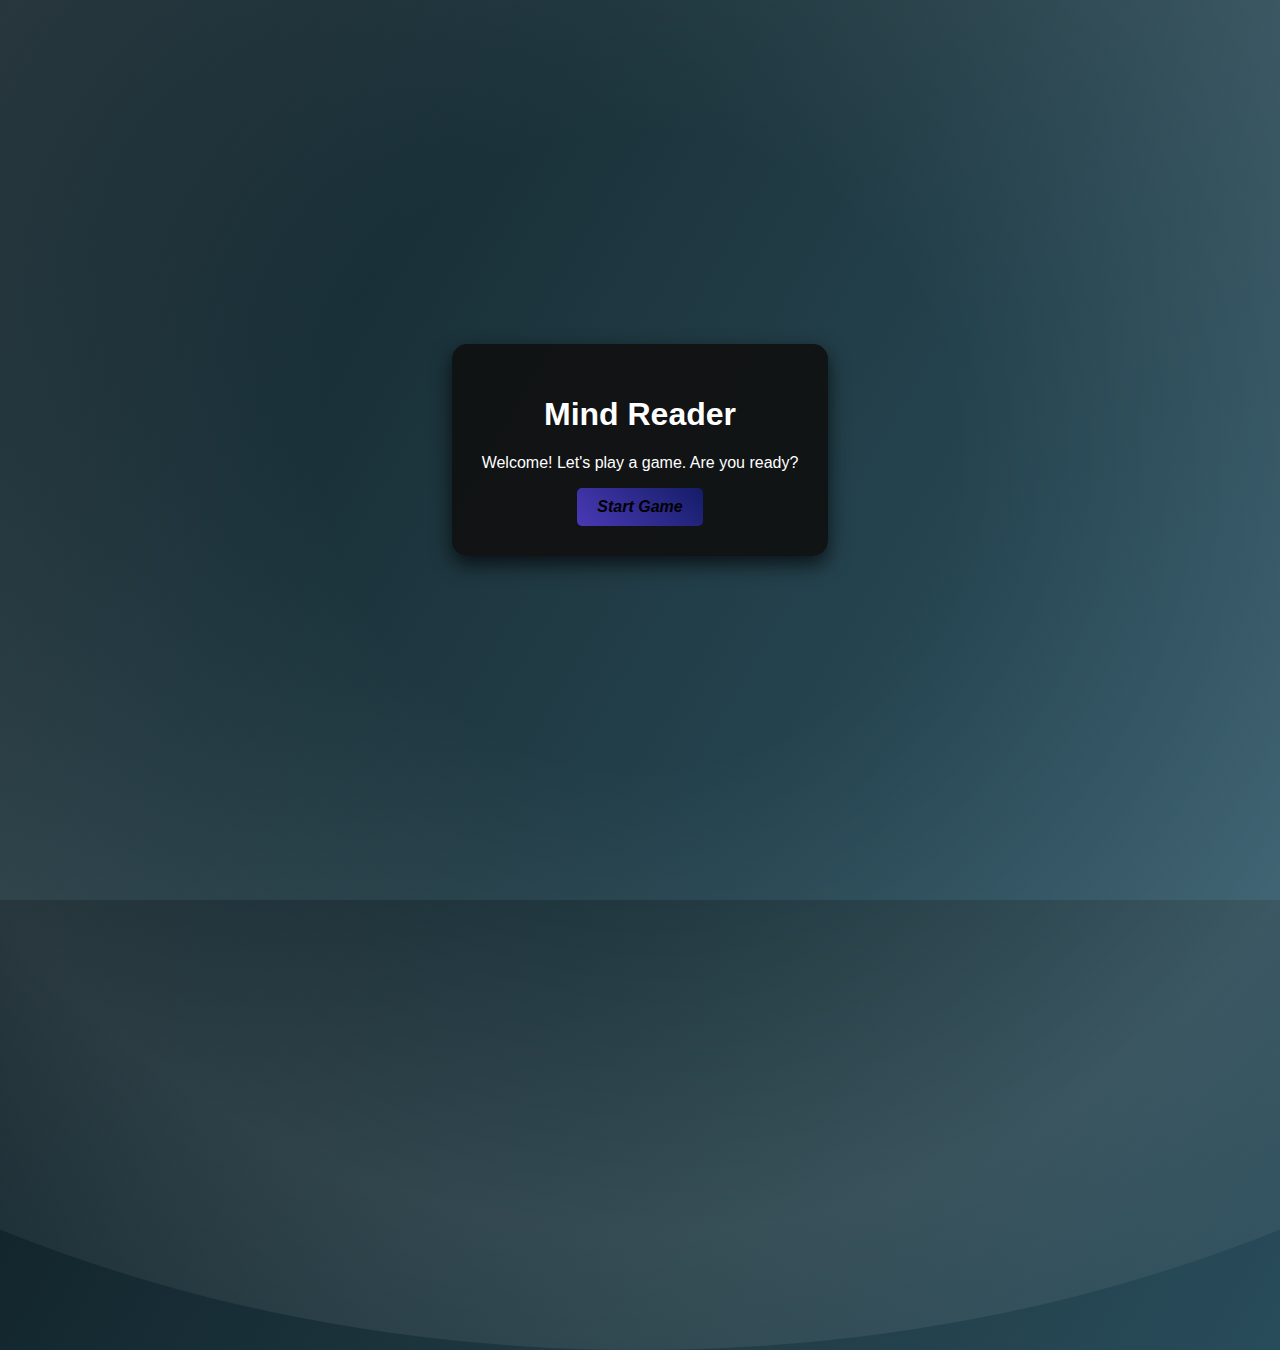
<file: MindReaderGame Web Apk/game.html>
<!DOCTYPE html>
<html lang="en">

<head>
    <meta charset="UTF-8">
    <meta name="viewport" content="width=device-width, initial-scale=1.0">
    <title>Mind Reader Game</title>
    <style>
        body {
            font-family: 'Comic Sans MS', sans-serif;
            background: linear-gradient(120deg, #0f2027, #203a43, #2c5364);
            text-align: center;
            margin: 0;
            padding: 0;
            height: 100vh;
            display: flex;
            justify-content: center;
            align-items: center;
            overflow: hidden;
            color: white;
            animation: bgAnimation 2s infinite alternate;
            position: relative;
        }

        .hypnotic {
            position: absolute;
            top: 50%;
            left: 50%;
            width: 200vw;
            height: 200vh;
            background: radial-gradient(circle, transparent 20%, rgba(255, 255, 255, 0.1) 50%, transparent 80%);
            border-radius: 100%;
            transform: translate(-50%, -50%) rotate(0deg);
            animation: hypnoticEffect 10s linear infinite;
            pointer-events: none;
            z-index: 1;
        }

        @keyframes hypnoticEffect {
            0% {
                transform: translate(-50%, -50%) rotate(0deg);
            }

            100% {
                transform: translate(-50%, -50%) rotate(360deg);
            }
        }

        .container {
            background: rgba(15, 15, 15, 0.9);
            border-radius: 15px;
            box-shadow: 0 8px 20px rgba(0, 0, 0, 0.7);
            max-width: 400px;
            padding: 30px;
            animation: fadeIn 1.2s ease-in-out, colorShift 3s infinite alternate;
            position: relative;
            z-index: 2;
        }

        button {
            padding: 10px 20px;
            font-size: 16px;
            background: linear-gradient(45deg, #4a39b5, #141d68);
            color: rgb(0, 0, 0);
            border: none;
            border-radius: 5px;
            cursor: pointer;
            transition: transform 0.2s ease-in-out, background-color 0.4s ease-in-out;
        }

        button:hover {
            transform: scale(1.1);
            background: linear-gradient(45deg, #d7263d, #ff6f61);
        }

        .hidden {
            display: none;
        }

        @keyframes fadeIn {
            from {
                opacity: 0;
                transform: translateY(-20px);
            }

            to {
                opacity: 1;
                transform: translateY(0);
            }
        }

        @keyframes slideIn {
            from {
                transform: translateX(-100%);
            }

            to {
                transform: translateX(0);
            }
        }

        @keyframes colorShift {
            0% {
                box-shadow: 0 0 20px #ff6f61;
            }

            100% {
                box-shadow: 0 0 20px #d7263d;
            }
        }

        @keyframes bgAnimation {
            0% {
                background: linear-gradient(120deg, #0f2027, #3b204b, #1d2257);
            }

            50% {
                background: linear-gradient(120deg, #0f2027, #1a2a6c, #1a2a6c);
            }

            100% {
                background: linear-gradient(120deg, #1a2a6c, #16233e, #301b36);
            }
        }

        .step {
            animation: slideIn 0.2s ease-out;
        }
    </style>
</head>

<body>
    <div class="hypnotic"></div>
    <div class="container">
        <h1>Mind Reader</h1>
        <p id="intro">Welcome! Let's play a game. Are you ready?</p>
        <div id="step1" class="hidden step">
            <p>Think of a secret number, but don't tell anyone—this is between you and the Mind Reader.</p>
            <button onclick="nextStep(2)">Continue</button>
        </div>
        <div id="step2" class="hidden step">
            <p>Now, double your secret number. Watch as the magic begins to unfold.</p>
            <button onclick="nextStep(3)">Continue</button>
        </div>
        <div id="step3" class="hidden step">
            <p id="add-step"></p>
            <button onclick="nextStep(4)">Continue</button>
        </div>
        <div id="step4" class="hidden step">
            <p>Halve your current total, but keep your thoughts sharp—you're close to unveiling the magic.</p>
            <button onclick="nextStep(5)">Continue</button>
        </div>
        <div id="step5" class="hidden step">
            <p>Finally, subtract the number you started with. Are you ready to reveal the Mind Reader's powers?</p>
            <button onclick="showResult()">Show Result</button>
        </div>
        <div id="result" class="hidden step">
            <p>Behold! Your final answer is... <span id="final-answer"></span>. The Mind Reader never misses.</p>
            <p>Thank you for playing!</p>
            <button onclick="restartGame()">Restart Game</button>
        </div>
        <button id="start" onclick="startGame()"><b><i>Start Game</i< /b></button>
    </div>
    <script>
        let rand;

        function startGame() {
            rand = Math.floor(Math.random() * (50 - 2 + 1)) + 2;
            document.getElementById('start').classList.add('hidden');
            document.getElementById('intro').classList.add('hidden');
            document.getElementById('step1').classList.remove('hidden');
            document.getElementById('add-step').textContent = `Add ${rand} to your result—this is where the mystery deepens.`;
        }

        function nextStep(step) {
            for (let i = 1; i <= 5; i++) {
                document.getElementById(`step${i}`).classList.add('hidden');
            }
            document.getElementById(`step${step}`).classList.remove('hidden');
        }

        function showResult() {
            const answer = rand / 2;
            document.getElementById('step5').classList.add('hidden');
            document.getElementById('result').classList.remove('hidden');
            document.getElementById('final-answer').textContent = answer.toFixed(1);
        }

        function restartGame() {
            document.getElementById('result').classList.add('hidden');
            document.getElementById('start').classList.remove('hidden');
            document.getElementById('intro').classList.remove('hidden');
        }
    </script>
</body>

</html>
</file>
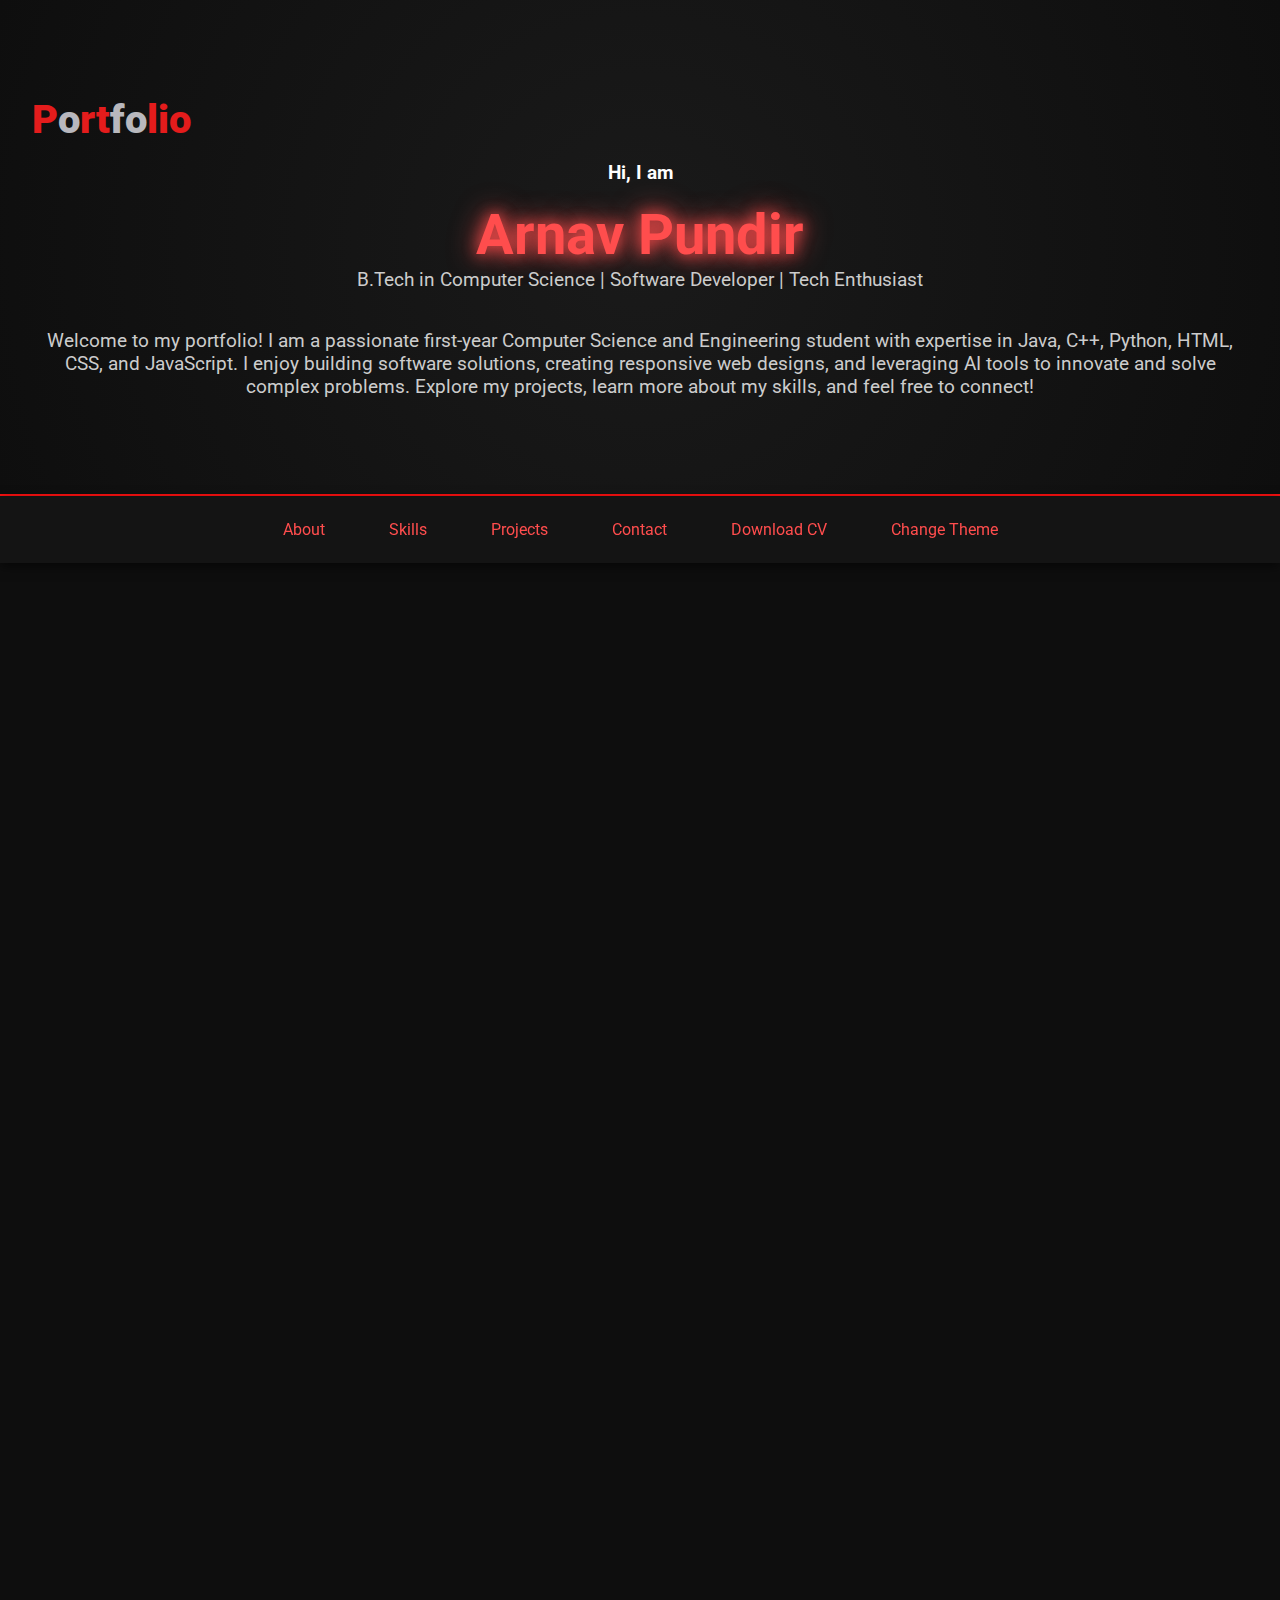
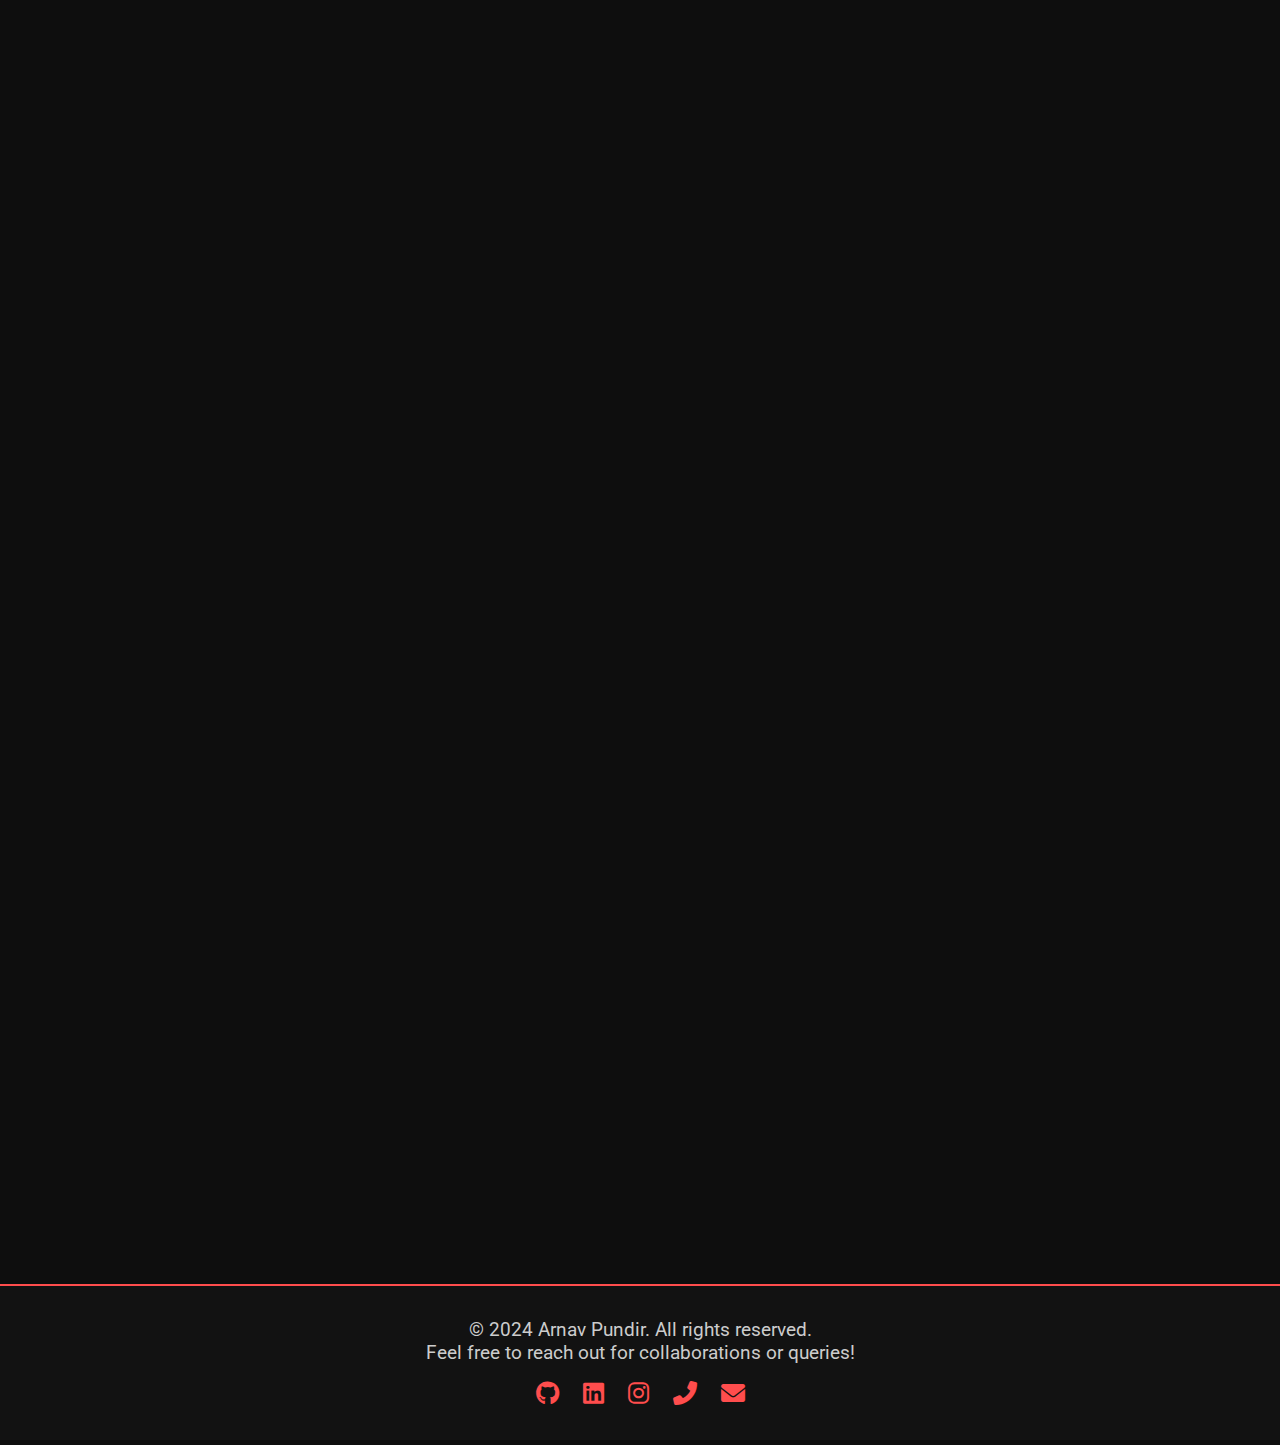
<file: Portfolio/portfolio/index1.html>
<!DOCTYPE html>
<html lang="en">
<head>

    <meta charset="UTF-8">
    <meta name="viewport" content="width=device-width, initial-scale=1.0">
    <title>Portfolio</title>
    <link href="https://fonts.googleapis.com/css2?family=Roboto:wght@300;400;700&display=swap" rel="stylesheet">
    <link href="https://cdnjs.cloudflare.com/ajax/libs/font-awesome/6.0.0-beta3/css/all.min.css" rel="stylesheet">
    <link rel="stylesheet" href="style1.css">
    <script src="https://cdn.emailjs.com/dist/email.min.js"></script>   
    
</head>
<body>
    
    <header>
        
        <h2 class="port"><strong>P<span><b>o</b></span>rt<span><b>fo</b></span>lio</strong></h2>
        <h3>Hi, I am</h3>
        <h1>Arnav Pundir</h1>
        <p class="hero-subtitle">B.Tech in Computer Science | Software Developer | Tech Enthusiast</p>
        <br><br><p class="hero-description">
            Welcome to my portfolio! I am a passionate first-year Computer Science and Engineering student 
            with expertise in Java, C++, Python, HTML, CSS, and JavaScript. I enjoy building software 
            solutions, creating responsive web designs, and leveraging AI tools to innovate and solve 
            complex problems. Explore my projects, learn more about my skills, and feel free to connect!
        </p>        
    </header>
    
    <nav>
        <a href="#about">About</a>
        <a href="#skills">Skills</a>
        <a href="#projects">Projects</a>
        <a href="#contact">Contact</a>
        <a href="Document/ARNAV PUNDIR C.V.pdf" download="Arnav_Pundir_CV">Download CV</a>
        <a href="index2.html">Change Theme</a>
    </nav>
    <section id="about">
        <h2>About Me</h2>
        <div class="about-container">
            <img src="Images\9c89d43d-72ed-47d8-898e-6ca8f45d8166.webp" alt="Arnav Pundir">
                <p><b>Hello! I'm Arnav Pundir</b>, a passionate B.Tech student specializing in Computer Science and Engineering. 
                I have a strong foundation in programming languages like <b>Java, C++, Python</b>, and web development using 
                <b>HTML, CSS, and JavaScript</b>. I enjoy designing user-friendly interfaces and solving challenging problems 
                through innovative software solutions.<br><br>
                My enthusiasm extends to <b>artificial intelligence</b>, where I utilize tools to build intelligent systems . This portfolio showcases my journey as a budding software engineer, highlighting projects 
                that reflect my dedication to learning and growth.
            </p>
                          
        
        </div>
    </section>
    <section id="skills">
        <h2>Skills</h2>
        <ul class="skills-list">
            <li style="--i: 1">Java</li>
            <li style="--i: 2">C++</li>
            <li style="--i: 3">HTML & CSS</li>
            <li style="--i: 4">JavaScript</li>
            <li style="--i: 5">Python</li>
            <li style="--i: 6">Github</li>
            <li style="--i: 7">Effective use of AI</li>

        </ul>
    </section>
    <section id="projects">
        <h2>Projects</h2>
        <div class="project-container">
            <div class="project-card">
                <h3>Mind Reader Game</h3>
                <p>
                    Built a game application using HTML, CSS, and JavaScript. This Game gives some mathematical instructions to the user and tells the accurate final answer without taking any input from the user.
                </p>
                <a href="https://github.com/ArnavPundir22/Projects/tree/2743325e6181b30103fe20cbf81b9fbe52c7dfc5/MindReaderGame%20Web%20Apk" target="_blank">View on GitHub</a>
            </div>
            <div class="project-card">
                <h3>Mind Reader Game (Java)</h3>
                <p>
                    Built this game completely using Java. This is a similar version of the web apk but with Java interface, giving instructions and accurate answers without taking any input.
                </p>
                <a href="https://github.com/ArnavPundir22/Projects/tree/2743325e6181b30103fe20cbf81b9fbe52c7dfc5/MindRReaderGame%20java%20interfavce%20edition" target="_blank">View on GitHub</a>
            </div>
            <div class="project-card">
                <h3>Portfolio WebPage</h3>
                <p>
                    Built this dynamic Portfolio webpage for myself using HTML, CSS, and JavaScript. This webpage is fully responsive and has a clean UI/UX design.
                </p>
                <a href="https://github.com/ArnavPundir22/Projects/tree/2743325e6181b30103fe20cbf81b9fbe52c7dfc5/Portfolio/portfolio" target="_blank">View on GitHub</a>
            </div>
            <div class="project-card">
                <h3>Tic-Tac-Toe Game</h3>
                <p>
                    Built a simple Tic-Tac-Toe game using Python. This game is fully functional and has a simple UI/UX design.
                </p>
                <a href="https://github.com/ArnavPundir22/Projects/tree/2743325e6181b30103fe20cbf81b9fbe52c7dfc5/Tic-Tac-Toe%20using%20Python" target="_blank">View on GitHub</a>
            </div>
        </div>
    </section>
    <section id="contact">
        <h2>Contact Me</h2>
        <form class="contact-form">
            <input type="text" placeholder="Your Name" required>
            <input type="email" placeholder="Your Email" required>
            <textarea placeholder="Your Message" rows="5" required></textarea>
            <button type="submit">Send Message</button>
        </form>
    </section>
    <footer>
        <p>© 2024 Arnav Pundir. All rights reserved.</p>
        <p>Feel free to reach out for collaborations or queries!</p>
        <div class="social-icons">
            <a href="https://github.com/ArnavPundir22" target="_blank" aria-label="GitHub"><i class="fab fa-github"></i></a>
            <a href="https://www.linkedin.com/in/arnav-pundir128ap" target="_blank" aria-label="LinkedIn"><i class="fab fa-linkedin"></i></a>
            <a href="https://www.instagram.com/abhivanshh_22" target="_blank" aria-label="Instagram"><i class="fab fa-instagram"></i></a>
            <a href="tel:+917060675133" aria-label="Phone"><i class="fas fa-phone-alt"></i></a>
            <a href="mailto:arnavp128@gmail.com" aria-label="Email"><i class="fas fa-envelope"></i></a>
        </div>
    </footer>      
</body>
</html>
</file>
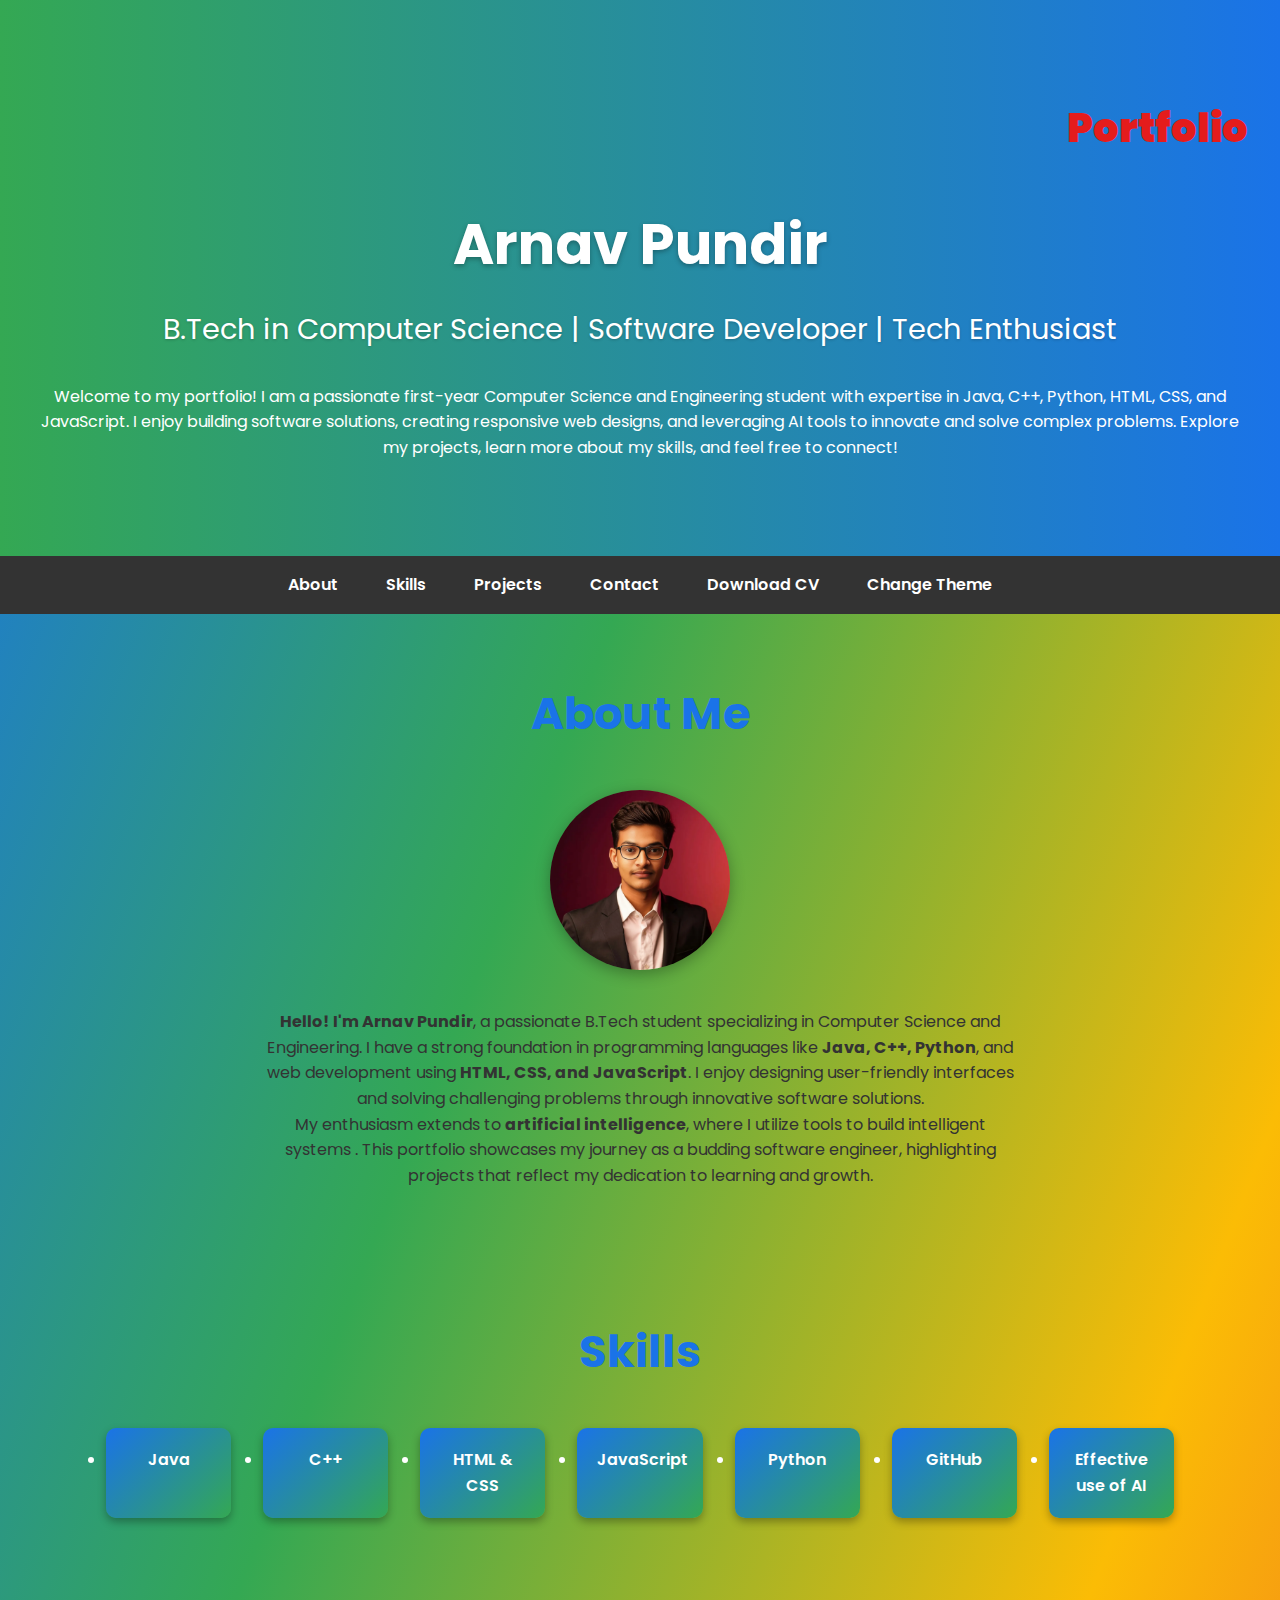
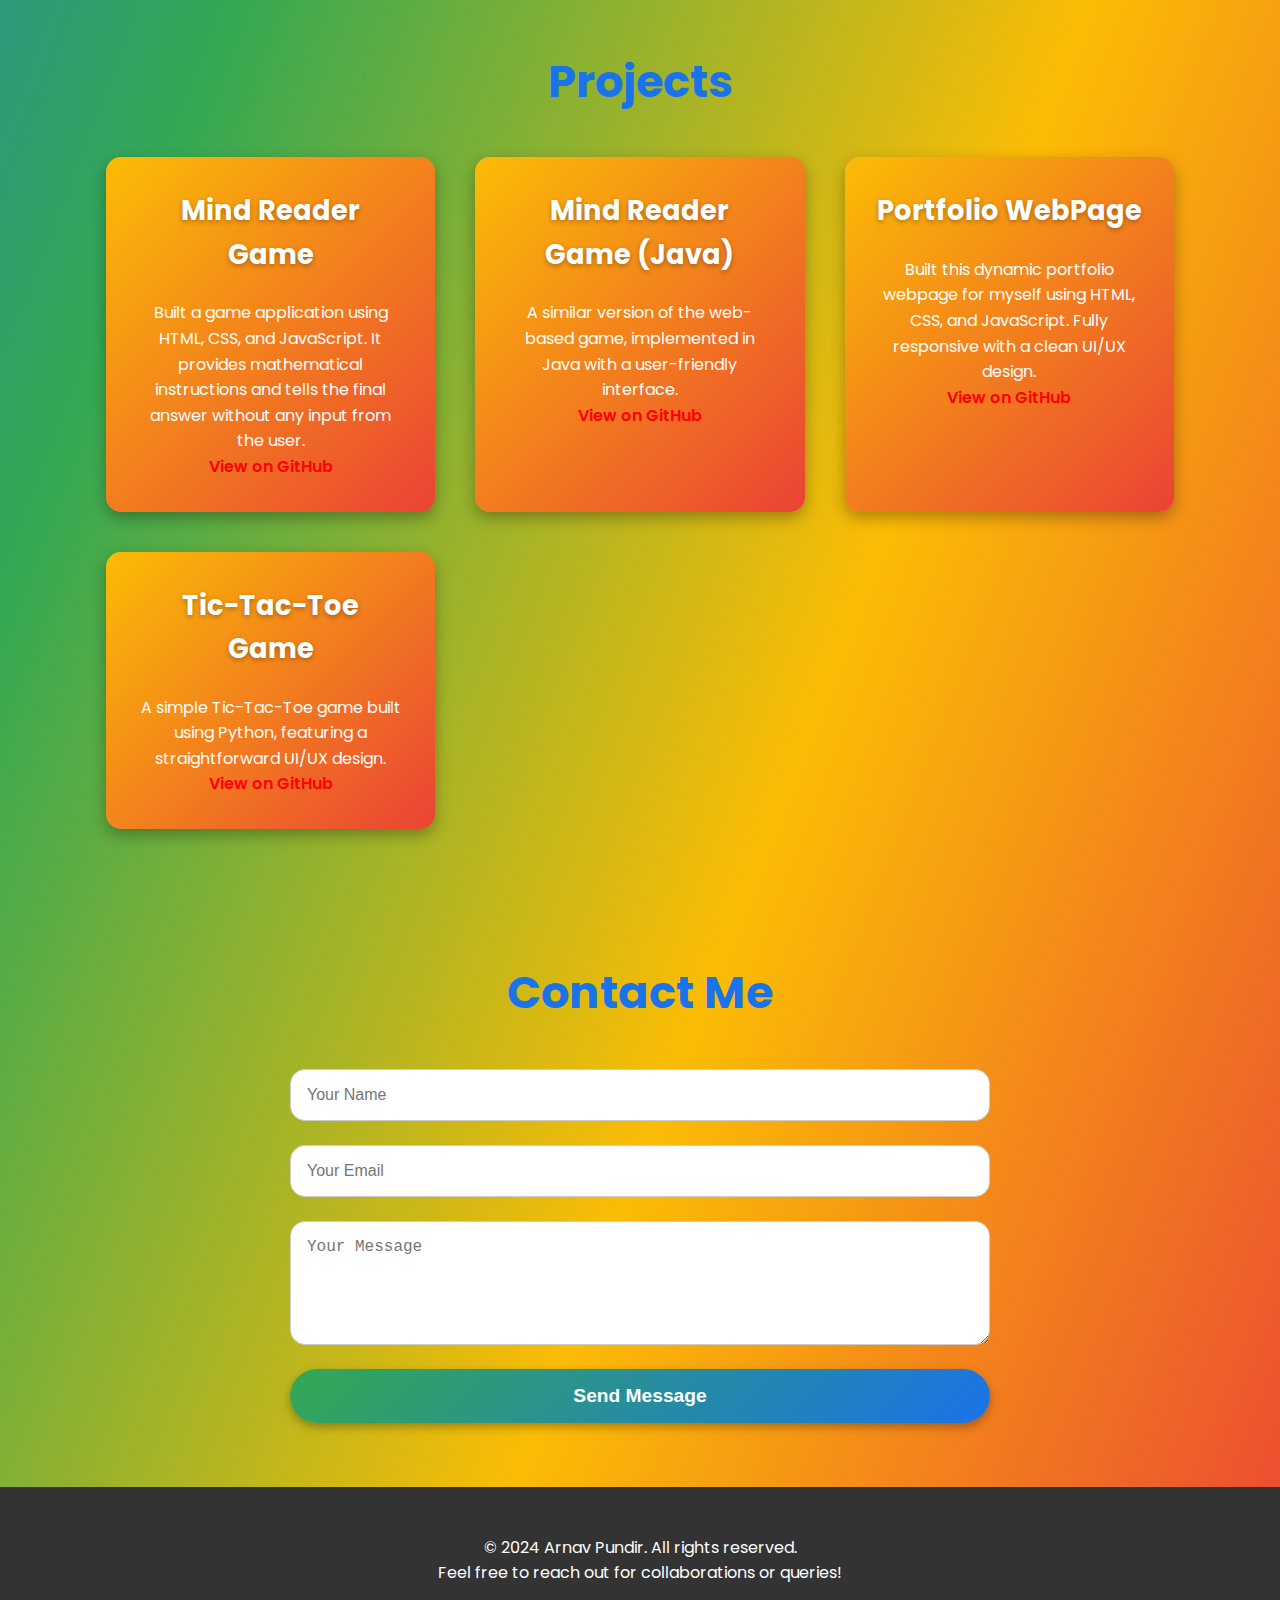
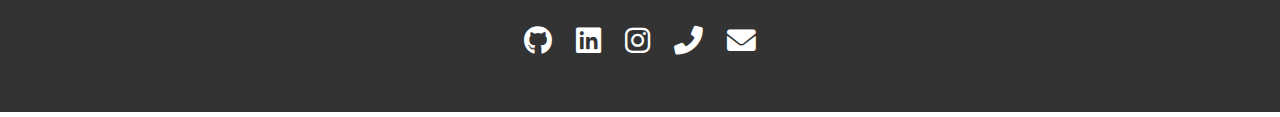
<file: Portfolio/portfolio/index2.html>
<!DOCTYPE html>
<html lang="en">

<head>
    <meta charset="UTF-8">
    <meta name="viewport" content="width=device-width, initial-scale=1.0">
    <meta name="description" content="Explore the portfolio of Arnav Pundir - B.Tech in Computer Science with expertise in software development and technology.">
    <title>Portfolio</title>
    <link href="https://fonts.googleapis.com/css2?family=Poppins:wght@300;400;600;700&display=swap" rel="stylesheet">
    <link href="https://cdnjs.cloudflare.com/ajax/libs/font-awesome/6.0.0-beta3/css/all.min.css" rel="stylesheet">
    <link rel="icon" href="Images/favicon.ico" type="image/x-icon">
    <link rel="stylesheet" href="style2.css">
</head>

<body>
    <header class="hero">
       
        <div class="hero-content">
            <h2 class="port"><strong>P<span><b>o</b></span>rt<span><b>fo</b></span>lio</strong></h2>
            <h1 class="hero-title">Arnav Pundir</h1>
            <p class="hero-subtitle">B.Tech in Computer Science | Software Developer | Tech Enthusiast</p>
            <p class="hero-description">
                Welcome to my portfolio! I am a passionate first-year Computer Science and Engineering student 
                with expertise in Java, C++, Python, HTML, CSS, and JavaScript. I enjoy building software 
                solutions, creating responsive web designs, and leveraging AI tools to innovate and solve 
                complex problems. Explore my projects, learn more about my skills, and feel free to connect!
            </p>
        </div>
    </header>
    

    <nav class="navbar">
        <ul class="navbar-links">
            <li><a href="#about">About</a></li>
            <li><a href="#skills">Skills</a></li>
            <li><a href="#projects">Projects</a></li>
            <li><a href="#contact">Contact</a></li>
            <li><a href="Document/ARNAV PUNDIR C.V.pdf" download="Arnav_Pundir_CV">Download CV</a></li>
            <li><a href="index1.html">Change Theme</a></li>            
        </ul>
    </nav>

    <main>
        <section id="about" class="section about">
            <div class="container">
                <h2>About Me</h2>
                <div class="about-content">
                    <img src="Images/9c89d43d-72ed-47d8-898e-6ca8f45d8166.webp" alt="Arnav Pundir" class="about-image">
                    <p>
                        <b>Hello! I'm Arnav Pundir</b>, a passionate B.Tech student specializing in Computer Science and Engineering. 
                        I have a strong foundation in programming languages like <b>Java, C++, Python</b>, and web development using 
                        <b>HTML, CSS, and JavaScript</b>. I enjoy designing user-friendly interfaces and solving challenging problems 
                        through innovative software solutions.
                    </p>
                    <p>
                        My enthusiasm extends to <b>artificial intelligence</b>, where I utilize tools to build intelligent systems . This portfolio showcases my journey as a budding software engineer, highlighting projects 
                        that reflect my dedication to learning and growth.
                    </p>
                </div>
            </div>
        </section>
        

        <section id="skills" class="section skills">
            <div class="container">
                <h2>Skills</h2>
                <ul class="skills-grid">
                    <li>Java</li>
                    <li>C++</li>
                    <li>HTML & CSS</li>
                    <li>JavaScript</li>
                    <li>Python</li>
                    <li>GitHub</li>
                    <li>Effective use of AI</li>
                </ul>
            </div>
        </section>

        <section id="projects" class="section projects">
            <div class="container">
                <h2>Projects</h2>
                <div class="projects-grid">
                    <div class="project-card">
                        <h3>Mind Reader Game</h3>
                        <p>Built a game application using HTML, CSS, and JavaScript. It provides mathematical instructions and tells the final answer without any input from the user.</p>
                        <a href="https://github.com/ArnavPundir22/Projects/tree/2743325e6181b30103fe20cbf81b9fbe52c7dfc5/MindReaderGame%20Web%20Apk" target="_blank">View on GitHub</a>
                    </div>
                    <div class="project-card">
                        <h3>Mind Reader Game (Java)</h3>
                        <p>A similar version of the web-based game, implemented in Java with a user-friendly interface.</p>
                        <a href="https://github.com/ArnavPundir22/Projects/tree/2743325e6181b30103fe20cbf81b9fbe52c7dfc5/MindRReaderGame%20java%20interfavce%20edition" target="_blank" rel="noopener noreferrer">View on GitHub</a>
                    </div>
                    <div class="project-card">
                        <h3>Portfolio WebPage</h3>
                        <p>Built this dynamic portfolio webpage for myself using HTML, CSS, and JavaScript. Fully responsive with a clean UI/UX design.</p>
                        <a href="https://github.com/ArnavPundir22/Projects/tree/2743325e6181b30103fe20cbf81b9fbe52c7dfc5/Portfolio/portfolio" target="_blank">View on GitHub</a>
                    </div>
                    <div class="project-card">
                        <h3>Tic-Tac-Toe Game</h3>
                        <p>A simple Tic-Tac-Toe game built using Python, featuring a straightforward UI/UX design.</p>
                        <a href="https://github.com/ArnavPundir22/Projects/tree/2743325e6181b30103fe20cbf81b9fbe52c7dfc5/Tic-Tac-Toe%20using%20Python" target="_blank">View on GitHub</a>
                    </div>
                </div>
            </div>
        </section>

        <section id="contact" class="section contact">
            <div class="container">
                <h2>Contact Me</h2>
                <form class="contact-form">
                    <input type="text" placeholder="Your Name" required>
                    <input type="email" placeholder="Your Email" required>
                    <textarea placeholder="Your Message" rows="5" required></textarea>
                    <button type="submit" class="btn-primary">Send Message</button>
                </form>
            </div>
        </section>
    </main>

    <footer class="footer">
        <div class="container">
            <p>© 2024 Arnav Pundir. All rights reserved.</p>
            <p>Feel free to reach out for collaborations or queries!</p>
            <div class="social-icons">
                <a href="https://github.com/ArnavPundir22" target="_blank" aria-label="GitHub"><i class="fab fa-github"></i></a>
                <a href="https://www.linkedin.com/in/arnav-pundir128ap" target="_blank" aria-label="LinkedIn"><i class="fab fa-linkedin"></i></a>
                <a href="https://www.instagram.com/abhivanshh_22" target="_blank" aria-label="Instagram"><i class="fab fa-instagram"></i></a>
                <a href="tel:+917060675133" aria-label="Phone"><i class="fas fa-phone-alt"></i></a>
                <a href="mailto:arnavp128@gmail.com" aria-label="Email"><i class="fas fa-envelope"></i></a>
            </div>
        </div>
    </footer>
</body>

</html>
</file>
<file: Portfolio/portfolio/style1.css>
/* General Styles */
body {
    margin: 0;
    padding: 0;
    font-family: 'Roboto', sans-serif;
    color: #fff;
    background: #0e0e0e;
    overflow-x: hidden;
    scroll-behavior: smooth;
}

h1, h2, p {
    margin: 0;
}

h1 {
    font-size: 3.5rem;
    color: #ff4d4d;
}

h2 {
    font-size: 2rem;
    margin-bottom: 1rem;
    color: #ff4d4d;
}

p {
    font-size: 1.2rem;
    color: #ccc;
}

/* Header */
header {
    text-align: center;
    padding: 6rem 2rem;
    background: radial-gradient(circle, #1a1a1a, #0e0e0e);
    border-bottom: 2px solid #f81010;
    animation: fadeInDown 1.5s ease-in-out;
}
header h1 {
    
    text-shadow: 0 0 15px #ff4d4d, 0 0 30px #ff4d4d;
}
.port {
    
        font-size: 2.5em; /* Example font size */
        color: #e41c1c; /* Example text color */
        text-shadow: none; /* Ensure no glow effect */
    
    text-align:start;
   
   
 } .port span{
    
    color: color-mix(in srgb, #f3eff5 40%, #dcdee6 40%);

}
/* Navigation Bar */
nav {
    display: flex;
    justify-content: center;
    gap: 2rem;
    padding: 1rem 0;
    background: #141414;
    position: sticky;
    top: 0;
    z-index: 1000;
    box-shadow: 0 4px 10px rgba(0, 0, 0, 0.5);
    animation: fadeInDown 0.6s ease-in-out;
}

nav a {
    text-decoration: none;
    font-size: 1rem;
    color: #ff4d4d;
    padding: 0.5rem 1rem;
    border-radius: 12px;
    transition: all 0.3s;
}

nav a:hover {
    background: #ff4d4d;
    color: #000;
    transform: scale(1.1);
    box-shadow: 0 4px 15px #ff4d4d;
}

/* Section */
section {
    padding: 4rem 2rem;
    text-align: center;
    opacity: 0;
    animation: fadeInUp 1.5s ease-in-out forwards;
}

section:nth-child(odd) {
    background: #121212;
}

section:nth-child(even) {
    background: #1a1a1a;
}

section:nth-of-type(2) {
    animation-delay: 0.5s;
}

section:nth-of-type(3) {
    animation-delay: 1s;
}

section:nth-of-type(4) {
    animation-delay: 1.5s;
}

/* About Section */
.about-container {
    display: flex;
    align-items: center;
    justify-content: space-evenly;
    flex-wrap: wrap;
    gap: 2rem;
}

.about-container img {
    width: 300px;
    height: 300px;
    border-radius: 50%;
    border: 3px solid #ff4d4d;
    box-shadow: 0 0 20px #ff4d4d;
    animation: zoomIn 1.5s ease-in-out;
}

.about-container p {
    max-width: 600px;
    line-height: 1.5;
    animation: fadeInRight 1.5s ease-in-out;
}

/* Skills Section */
.skills-list {
    display: flex;
    flex-wrap: wrap;
    justify-content: center;
    gap: 1rem;
    animation: fadeInUp 1.5s ease-in-out;
}

.skills-list li {
    list-style: none;
    padding: 1rem 1.5rem;
    font-size: 1.2rem;
    background: #121212;
    color: #ff4d4d;
    border: 2px solid #ff4d4d;
    border-radius: 15px;
    box-shadow: 0 0 10px #ff4d4d;
    transition: transform 0.3s ease, box-shadow 0.3s ease;
    animation: fadeInUp 1.5s ease-in-out;
    animation-delay: calc(0.2s * var(--i));
}

.skills-list li:hover {
    transform: scale(1.1);
    box-shadow: 0 0 20px #ff4d4d;
}

/* Projects Section */
.project-card {
    background: #141414;
    margin: 2rem auto;
    padding: 2rem;
    border-radius: 20px;
    max-width: 800px;
    border: 2px solid #ff4d4d;
    box-shadow: 0 0 20px rgba(255, 77, 77, 0.4);
    transition: transform 0.4s ease, box-shadow 0.4s ease;
    animation: slideInLeft 1.5s ease-in-out;
}

.project-card:hover {
    transform: scale(1.05);
    box-shadow: 0 0 30px rgba(255, 77, 77, 0.8);
}

/* Contact Section */
.contact-form input, .contact-form textarea {
    width: 80%;
    max-width: 500px;
    margin: 1rem auto;
    padding: 1rem;
    font-size: 1rem;
    color: #fff;
    background: #121212;
    border: 2px solid #ff4d4d;
    border-radius: 10px;
    outline: none;
    transition: box-shadow 0.3s ease;
}

.contact-form input:focus, .contact-form textarea:focus {
    box-shadow: 0 0 15px #ff4d4d;
}

.contact-form button {
    background: #ff4d4d;
    color: #000;
    border: none;
    padding: 1rem 2rem;
    font-size: 1rem;
    border-radius: 10px;
    cursor: pointer;
    box-shadow: 0 0 20px #ff4d4d;
    transition: transform 0.3s ease, box-shadow 0.3s ease;
}

.contact-form button:hover {
    transform: scale(1.1);
    box-shadow: 0 0 30px #ff4d4d;
}

/* Footer */
footer {
    text-align: center;
    padding: 2rem;
    background: #121212;
    color: #ff4d4d;
    border-top: 2px solid #ff4d4d;
    animation: bounceIn 2s ease-in-out;
}
.social-icons {
    display: flex;
    justify-content: center;
    gap: 1.5rem;
    margin-top: 1rem;
}

.social-icons a {
    color: #ff4d4d;
    font-size: 1.5rem;
    transition: transform 0.3s ease, color 0.3s ease;
}

.social-icons a:hover {
    transform: scale(1.2);
    color: #fff;
}


/* Animations */
@keyframes fadeIn {
    from { opacity: 0; }
    to { opacity: 1; }
}

@keyframes fadeInUp {
    from { transform: translateY(20px); opacity: 0; }
    to { transform: translateY(0); opacity: 1; }
}

@keyframes fadeInDown {
    from { transform: translateY(-20px); opacity: 0; }
    to { transform: translateY(0); opacity: 1; }
}

@keyframes fadeInRight {
    from { transform: translateX(-20px); opacity: 0; }
    to { transform: translateX(0); opacity: 1; }
}

@keyframes slideInLeft {
    from { transform: translateX(-100%); }
    to { transform: translateX(0); }
}

@keyframes zoomIn {
    from { transform: scale(0.8); opacity: 0; }
    to { transform: scale(1); opacity: 1; }
}

@keyframes bounceIn {
    from { transform: scale(0.5); opacity: 0; }
    to { transform: scale(1); opacity: 1; }
}
.cv-button {
display: inline-block;
margin-top: 1rem;
padding: 0.8rem 2rem;
font-size: 1.2rem;
font-weight: bold;
text-decoration: none;
color: #000;
background: #ff4d4d;
border: none;
border-radius: 10px;
box-shadow: 0 0 20px #ff4d4d;
cursor: pointer;
transition: transform 0.3s ease, box-shadow 0.3s ease, background 0.3s ease;
}

.cv-button:hover {
background: #fff;
color: #ff4d4d;
transform: scale(1.1);
box-shadow: 0 0 30px #ff4d4d;
}
@keyframes glowing {
0% {
text-shadow: 0 0 5px #ff4d4d, 0 0 10px #ff4d4d, 0 0 15px #ff4d4d;
}
50% {
text-shadow: 0 0 20px #ff4d4d, 0 0 30px #ff4d4d, 0 0 40px #ff4d4d;
}
100% {
text-shadow: 0 0 5px #ff4d4d, 0 0 10px #ff4d4d, 0 0 15px #ff4d4d;
}
}@keyframes colorChange {
0% {
color: #ff4d4d; /* Red color */
}
25% {
color: #fff; /* White color */
}
50% {
color: #ff8080; /* Lighter red shade */
}
75% {
color: #ff4d4d; /* Back to red */
}
100% {
color: #fff; /* White again */
}
}

header h1 {
text-shadow: 0 0 15px #ff4d4d, 0 0 30px #ff4d4d;
animation: glowing 1.5s ease-in-out infinite, colorChange 3s ease-in-out infinite;
}
</file>
<file: Portfolio/portfolio/style2.css>
/* General Reset */
* {
    margin: 0;
    padding: 0;
    box-sizing: border-box;
}

body {
    font-family: 'Poppins', sans-serif;
    line-height: 1.6;
    color: #333;
    background: linear-gradient(to bottom right, #1a73e8, #34a853, #fbbc05, #ea4335);
    animation: gradientBackground 8s infinite alternate;
}

@keyframes gradientBackground {
    0% {
        background: linear-gradient(to bottom right, #1a73e8, #34a853, #fbbc05, #ea4335);
    }
    50% {
        background: linear-gradient(to bottom right, #34a853, #fbbc05, #ea4335, #1a73e8);
    }
    100% {
        background: linear-gradient(to bottom right, #fbbc05, #ea4335, #1a73e8, #34a853);
    }
}

/* Hero Section */
.hero {
    background: linear-gradient(to right, #34a853, #1a73e8);
    color: #fff;
    text-align: center;
    padding: 6rem 2rem;
    animation: slideIn 3s infinite alternate;
}

@keyframes slideIn {
    0% {
        transform: translateY(-20px);
    }
    100% {
        transform: translateY(10px);
    }
}

.hero-title {
    font-size: 3.5rem;
    font-weight: 700;
    margin-bottom: 1rem;
    text-shadow: 0 2px 5px rgba(0, 0, 0, 0.3);
}

.hero-subtitle {
    font-size: 1.8rem;
    margin-bottom: 2rem;
    text-shadow: 0 1px 3px rgba(0, 0, 0, 0.2);
}

.btn-primary {
    background: #fff;
    color: #34a853;
    padding: 0.75rem 2.5rem;
    text-decoration: none;
    font-weight: 600;
    border-radius: 30px;
    transition: transform 0.4s, background 0.4s;
    box-shadow: 0 4px 10px rgba(0, 0, 0, 0.3);
}

.btn-primary:hover {
    background: #34a853;
    color: #fff;
    transform: scale(1.1);
}


/* Navbar */
.navbar {
    background: #333;
    color: #fff;
    padding: 1rem 2rem;
    position: sticky;
    top: 0;
    z-index: 1000;
    display: flex;
    justify-content: center;
    animation: fadeInDown 1.5s ease-in;
}

@keyframes fadeInDown {
    0% {
        opacity: 0;
        transform: translateY(-20px);
    }
    100% {
        opacity: 1;
        transform: translateY(0);
    }
}

.navbar-links {
    display: flex;
    list-style: none;
}

.navbar-links li {
    margin: 0 1.5rem;
}

.navbar-links a {
    color: #fff;
    text-decoration: none;
    font-weight: 600;
    transition: color 0.4s, transform 0.4s;
}

.navbar-links a:hover {
    color: #34a853;
    transform: scale(1.2);
}

/* Section Styling */
.section {
    padding: 4rem 2rem;
}

.container {
    max-width: 1100px;
    margin: 0 auto;
    padding: 0 1rem;
    animation: fadeIn 2s;
}

@keyframes fadeIn {
    0% {
        opacity: 0;
    }
    100% {
        opacity: 1;
    }
}

h2 {
    text-align: center;
    font-size: 2.8rem;
    margin-bottom: 2.5rem;
    color: #1a73e8;
    animation: colorPulse 4s infinite alternate;
}

@keyframes colorPulse {
    0% {
        color: #1a73e8;
    }
    100% {
        color: #34a853;
    }
}

/* About Section */
.about {
    display: flex;
    align-items: center;
    flex-direction: column;
    text-align: center;
}

.about-content {
    max-width: 750px;
}

.about-image {
    border-radius: 50%;
    width: 180px;
    height: 180px;
    margin-bottom: 2rem;
    object-fit: cover;
    box-shadow: 0 4px 15px rgba(0, 0, 0, 0.3);
    transition: transform 0.4s;
}

.about-image:hover {
    transform: rotate(360deg);
}

/* Skills Section */
.skills-grid {
    display: grid;
    grid-template-columns: repeat(auto-fit, minmax(120px, 1fr));
    gap: 2rem;
    text-align: center;
}

.skills-grid li {
    background: linear-gradient(135deg, #1a73e8, #34a853);
    padding: 1.2rem;
    border-radius: 10px;
    font-weight: 600;
    box-shadow: 0 4px 8px rgba(0, 0, 0, 0.3);
    color: #fff;
    transition: transform 0.4s, background 0.4s;
}

.skills-grid li:hover {
    transform: scale(1.1);
    background: linear-gradient(135deg, #34a853, #1a73e8);
}

/* Projects Section */
.projects-grid {
    display: grid;
    grid-template-columns: repeat(auto-fit, minmax(280px, 1fr));
    gap: 2.5rem;
}

.project-card {
    background: linear-gradient(135deg, #fbbc05, #ea4335);
    border-radius: 15px;
    box-shadow: 0 6px 15px rgba(0, 0, 0, 0.3);
    padding: 2rem;
    text-align: center;
    color: #fff;
    transition: transform 0.5s;
    position: relative;
}

.project-card:hover {
    transform: translateY(-15px) rotate(3deg);
}

.project-card h3 {
    font-size: 1.7rem;
    margin-bottom: 1.5rem;
    text-shadow: 0 2px 5px rgba(0, 0, 0, 0.3);
}

.project-card a {
    text-decoration: none;
    color: #ff0000;
    font-weight: 600;
    transition: text-shadow 1s;
}

.project-card a:hover {
    text-shadow: 0 0 10px rgba(110, 31, 179, 0.8);
    color: #52a154
}

/* Contact Section */
.contact-form {
    max-width: 700px;
    margin: 0 auto;
    display: flex;
    flex-direction: column;
    gap: 1.5rem;
    animation: fadeInUp 1.5s;
}

@keyframes fadeInUp {
    0% {
        opacity: 0;
        transform: translateY(20px);
    }
    100% {
        opacity: 1;
        transform: translateY(0);
    }
}

.contact-form input,
.contact-form textarea {
    width: 100%;
    padding: 1rem;
    border: 1px solid #ccc;
    border-radius: 15px;
    font-size: 1rem;
    transition: box-shadow 0.4s;
}

.contact-form input:focus,
.contact-form textarea:focus {
    box-shadow: 0 0 15px #1a73e8;
    outline: none;
}

.contact-form button {
    padding: 1rem;
    background: linear-gradient(135deg, #34a853, #1a73e8);
    color: #fff;
    font-size: 1.2rem;
    font-weight: 600;
    border: none;
    border-radius: 50px;
    cursor: pointer;
    transition: transform 0.4s, box-shadow 0.4s;
}

.contact-form button:hover {
    transform: scale(1.15);
    box-shadow: 0 6px 15px rgba(0, 0, 0, 0.4);
}

/* Footer */
.footer {
    background: #333;
    color: #fff;
    text-align: center;
    padding: 3rem;
    animation: fadeIn 2s;
}

.footer .social-icons {
    margin-top: 2rem;
    display: flex;
    justify-content: center;
    gap: 1.5rem;
}

.footer .social-icons a {
    color: #fff;
    font-size: 1.8rem;
    transition: transform 0.4s, color 0.4s;
}

.footer .social-icons a:hover {
    transform: rotate(360deg);
    color: #069c13;
}
.port{        
    font-size: 2.5em; /* Example font size */
    color: #e41c1c; /* Example text color */
    text-shadow: none; /* Ensure no glow effect */
    text-align:end ;
}
</file>
